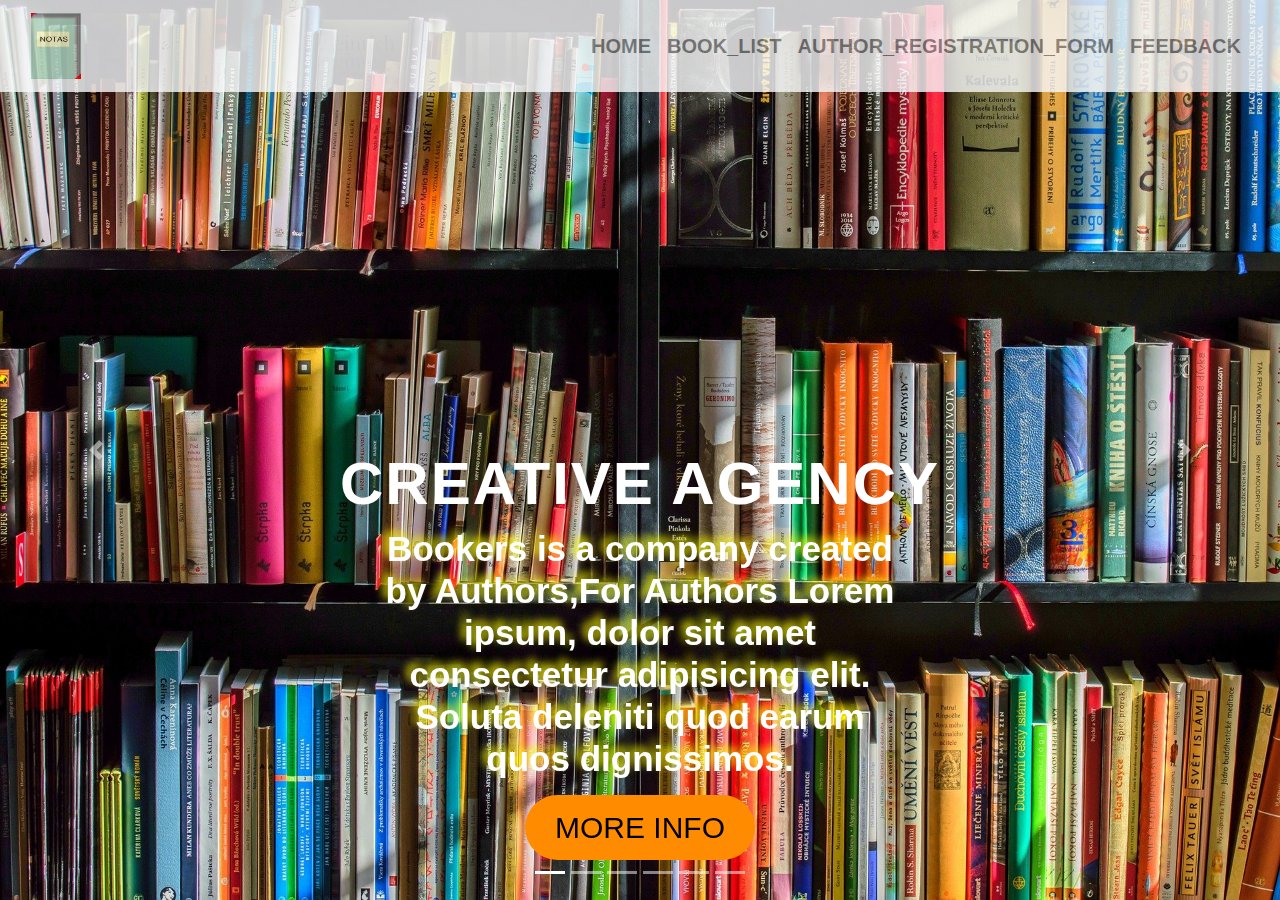
<file: index.html>
<!DOCTYPE html>
<html lang="en">
<head>
  <meta charset="UTF-8">
  <meta http-equiv="X-UA-Compatible" content="IE=edge">
  <meta name="viewport" content="width=device-width, initial-scale=1.0">
  <title>Book Salinng Website</title>
  <link rel="stylesheet" href="newDropDown.css">
  <link rel="stylesheet" href="bootstrap.min.css">
  <script src="jquery-3.6.0.slim.js"></script>
  <script src="bootstrap.min.js"></script>
</head>
<body>
  <!-- navgation bar -->
  <nav class="navbar navbar-expand-lg navbar-light bg-light fixed-top" style="opacity: 0.8;">
    <div class="container-fluid">
      <a class="navbar-brand" href="#"><img src="NoteLogo.png" class="img-circle" alt="abc.jpg" style="background-color: red;"></a>
      <button class="navbar-toggler" type="button" data-toggle="collapse" data-target="#navbarSupportedContent"
        aria-controls="navbarSupportedContent" aria-expanded="false" aria-label="Toggle navigation">
        <span class="navbar-toggler-icon"></span>
      </button>
      <div class="collapse navbar-collapse" id="navbarSupportedContent">
        <ul class="navbar-nav ml-auto">
          <li class="nav-item">
            <a class="nav-link" href="index.html">Home</a>
          </li>
          <li class="nav-item">
            <a class="nav-link" href="Auther_about.html">Book_list</a>
          </li>
          <li class="nav-item">
            <a class="nav-link" href="AuthorForm.html">Author_Registration_Form</a>
          </li>
          <li class="nav-item">
            <a class="nav-link" href="feedbackform.html">Feedback</a>
          </li>
      </div>
    </div>
  </nav>
  
  <!-- Navigation end -->
  <!-- Image slide -->
  <div id="carouselExampleIndicators" class="carousel slide" data-ride="carousel">
    <ol class="carousel-indicators">
      <li data-target="#carouselExampleIndicators" data-slide-to="0" class="active"></li>
      <li data-target="#carouselExampleIndicators" data-slide-to="1"></li>
      <li data-target="#carouselExampleIndicators" data-slide-to="2"></li>
      <li data-target="#carouselExampleIndicators" data-slide-to="3"></li>
      <li data-target="#carouselExampleIndicators" data-slide-to="4"></li>
      <li data-target="#carouselExampleIndicators" data-slide-to="5"></li>
    </ol>
    <!-- First Slide Style -->
    <div class="carousel-inner">
      <div class="carousel-item active">
        <img class=" d-block w-100" src="books3.jpg" class="" alt="First slide">
        <div class="carousel-caption d-none d-md-block">
          <h5 class="ainmated bonceInRight" style="animation-delay:1s;">Creative Agency</h5>
          <p class="animated bounceInLeft">
            Bookers is a company created by Authors,For Authors Lorem ipsum, dolor sit amet consectetur adipisicing elit. Soluta deleniti quod earum quos dignissimos.</p>
         <a href="#">More Info</a>
        </div>
      </div>
      <!--First  End -->
      <!-- Second Slide  -->
      <div class="carousel-item">
        <img class="d-block w-100" src="book2.jpg" class="img-fluid" alt="Second slide">
        <div class="carousel-caption d-none d-md-block">
          <h5 class="ainmated slideInDown" style="animation-delay:1s;">Multiple Awards</h5>
          <p class="animated fadeInUp" style="animation-delay: 2s;">Lorem ipsum dolor sit amet consectetur adipisicing
            elit. Alias, aliquid eaque ratione libero autem asperiores.</p>
          <p class="animated zoomIn" style="animation-delay: 3s;"><a href="#">More Info</a></p>
        </div>
      </div>
      <!-- Second Slide End -->
      <!-- Third Slide  -->
      <div class="carousel-item">
        <img class="d-block w-100" src="books3.jpg" class="img-fluid" alt="Third slide">
        <div class="carousel-caption d-none d-md-block">
          <h5 class="animated zoomIn" style="animation-delay: 1s;">Reputed Worldwide</h5>
          <p class="animated fadeInleft" style="animation-delay: 2s;">Lorem ipsum dolor sit amet consectetur adipisicing
            elit. Alias, aliquid eaque ratione libero autem asperiores.</p>
          <p class="animated zoomIn" style="animation-delay: 3s;"><a href="#">More Info</a></p>
        </div>
      </div>
      <!-- Third Slide End  -->
      <!-- Forth  Slide  -->
      <div class="carousel-item">
        <img class="d-block w-100" src="book4.jpg" class="img-fluid" alt="Third slide">
        <div class="carousel-caption d-none d-md-block">
          <h5 class="animated zoomIn" style="animation-delay: 1s;">Reputed Worldwide</h5>
          <p class="animated fadeInleft" style="animation-delay: 2s;">Lorem ipsum dolor sit amet consectetur adipisicing
            elit. Alias, aliquid eaque ratione libero autem asperiores.</p>
          <p class="animated zoomIn" style="animation-delay: 3s;"><a href="#">More Info</a></p>
        </div>
      </div>
      <!-- Forth Slide End -->
      <!--  Fivth Start  -->
      <div class="carousel-item">
        <img class="d-block w-100" src="5.jpg" class="img-fluid" alt="Third slide">
        <div class="carousel-caption d-none d-md-block">
          <h5 class="animated zoomIn" style="animation-delay: 1s;">Reputed Worldwide</h5>
          <p class="animated fadeInleft" style="animation-delay: 2s;">Lorem ipsum dolor sit amet consectetur adipisicing
            elit. Alias, aliquid eaque ratione libero autem asperiores.</p>
          <p class="animated zoomIn" style="animation-delay: 3s;"><a href="#">More Info</a></p>
        </div>
      </div>
      <!-- Fivth End  -->
      <!-- Sixth  Slide  -->
      <div class="carousel-item">
        <img class="d-block w-100" src="book6.jpg" class="img-fluid" alt="Third slide">
        <div class="carousel-caption d-none d-md-block">
          <h5 class="animated zoomIn" style="animation-delay: 1s;">Reputed Worldwide</h5>
          <p class="animated fadeInleft" style="animation-delay: 2s;">Lorem ipsum dolor sit amet consectetur adipisicing
            elit. Alias, aliquid eaque ratione libero autem asperiores.</p>
          <p class="animated zoomIn" style="animation-delay: 3s;"><a href="#">More Info</a></p>
        </div>
      </div>
      <!-- Sixth End  -->
    </div>
    <a class="carousel-control-prev" href="#carouselExampleIndicators" role="button" data-slide="prev">
      <span class="carousel-control-prev-icon" aria-hidden="true"></span>
      <span class="sr-only">Previous</span>
    </a>
    <a class="carousel-control-next" href="#carouselExampleIndicators" role="button" data-slide="next">
      <span class="carousel-control-next-icon" aria-hidden="true"></span>
      <span class="sr-only">Next</span>
    </a>
  </div>
  
  <!-- <script src="jquery-3.6.0.min.js"></script> -->
  <script src="https://cdnjs.cloudflare.com/ajax/libs/popper.js/1.16.0/umd/popper.min.js"></script>
  <script src="https://maxcdn.bootstrapcdn.com/bootstrap/4.5.2/js/bootstrap.min.js"></script>
</body>

</html>
</file>
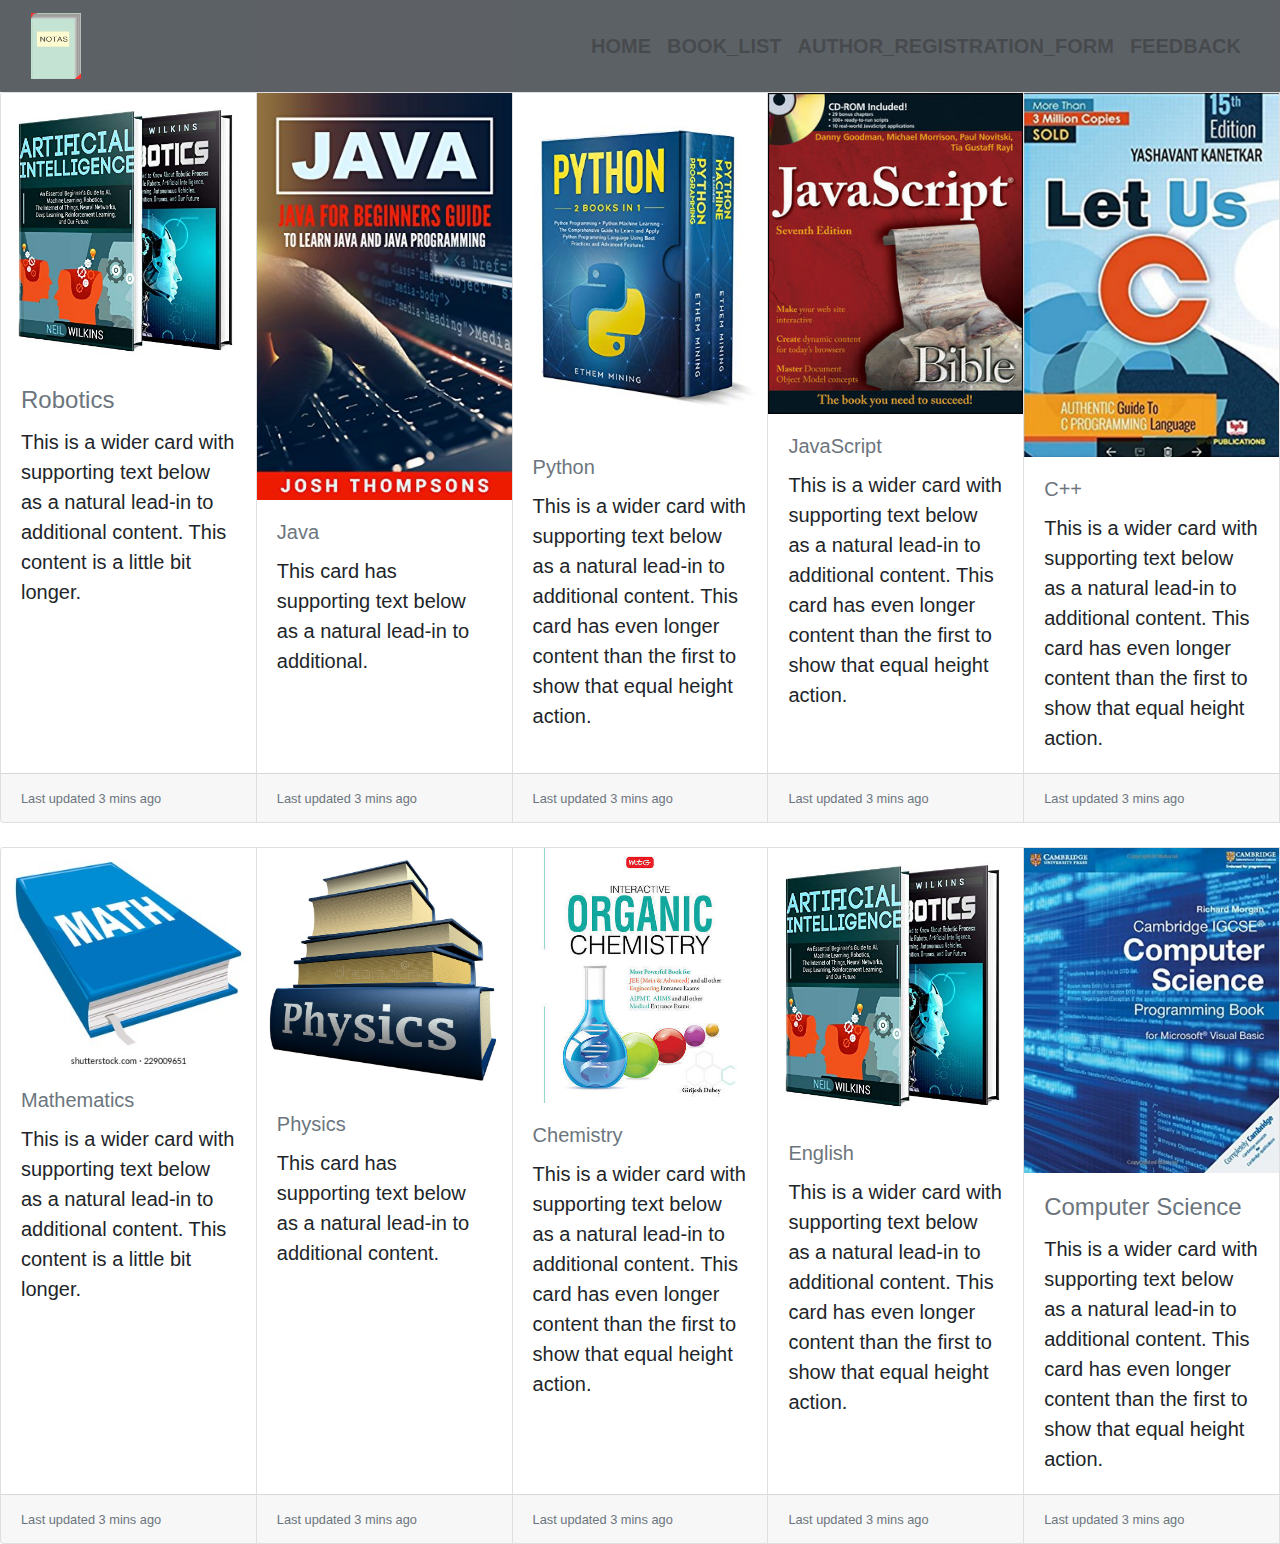
<file: Auther_about.html>
<!DOCTYPE html>
<html lang="en">

<head>
	<meta charset="UTF-8">
	<meta http-equiv="X-UA-Compatible" content="IE=edge">
	<meta name="viewport" content="width=device-width, initial-scale=1.0">
	<title>Author About </title>
	<link rel="stylesheet" href="newDropDown.css">
	<link rel="stylesheet" href="bootstrap.min.css">
</head>

<body>
	<!-- Navigation -->
	<nav class="navbar navbar-expand-lg navbar-light bg-dark" style="opacity: 0.8;">
		<div class="container-fluid">
			<a class="navbar-brand" href="#"><img src="NoteLogo.png" class="img-circle" alt="abc.jpg"
					style="background-color: red;"></a>
			<button class="navbar-toggler" type="button" data-toggle="collapse" data-target="#navbarSupportedContent"
				aria-controls="navbarSupportedContent" aria-expanded="false" aria-label="Toggle navigation">
				<span class="navbar-toggler-icon"></span>
			</button>
			<div class="collapse navbar-collapse" id="navbarSupportedContent">
				<ul class="navbar-nav ml-auto">
					<li class="nav-item">
						<a class="nav-link" href="index.html">Home</a>
					</li>
					<li class="nav-item">
						<a class="nav-link" href="Auther_about.html">Book_list</a>
					</li>
					<li class="nav-item">
						<a class="nav-link" href="AuthorForm.html">Author_Registration_Form</a>
					</li>
					<li class="nav-item">
						<a class="nav-link" href="feedbackform.html">Feedback</a>
					</li>
			</div>
		</div>
	</nav>
	<!-- Navgition bar -->
	


	<!-- first card-1 -->
	<div class="card-group">
		<div class="card">
			<img class="card-img-top" src="robotics.jpg" alt="Card image cap">
			<div class="card-body">
				<h4 class="card-title text-muted">Robotics</h4>
				<p class="card-text lead">This is a wider card with supporting text below as a natural lead-in to
					additional content. This content is a little bit longer.</p>
			</div>
			<div class="card-footer">
				<small class="text-muted">Last updated 3 mins ago</small>
			</div>
		</div>
		<!-- first card end  -->
		<!-- second card -->
		<div class="card">
			<img class="card-img-top" src="java.jpg" alt="Card image cap">
			<div class="card-body">
				<h5 class="card-title text-muted">Java</h5>
				<p class="card-text lead">This card has supporting text below as a natural lead-in to additional.</p>
			</div>
			<div class="card-footer">
				<small class="text-muted">Last updated 3 mins ago</small>
			</div>
		</div>
		<!-- second card end -->
		<!-- Third card -->
		<div class="card">
			<img class="card-img-top" src="python.jpg" alt="Card image cap">
			<div class="card-body">
				<h5 class="card-title text-muted">Python</h5>
				<p class="card-text lead">This is a wider card with supporting text below as a natural lead-in to
					additional content. This card has even longer content than the first to show that equal height
					action.</p>
			</div>
			<div class="card-footer">
				<small class="text-muted">Last updated 3 mins ago</small>
			</div>
		</div>
		<!-- third card end -->
		<!-- Forth card -->
		<div class="card">
			<img class="card-img-top" src="javascript.jpg" alt="Card image cap">
			<div class="card-body">
				<h5 class="card-title text-muted">JavaScript</h5>
				<p class="card-text lead">This is a wider card with supporting text below as a natural lead-in to
					additional content. This card has even longer content than the first to show that equal height
					action.</p>
			</div>
			<div class="card-footer">
				<small class="text-muted">Last updated 3 mins ago</small>
			</div>
		</div>
		<!-- forth card end -->
		<!-- fivth card  -->
		<div class="card">
			<img class="card-img-top" src="c.png" alt="Card image cap">
			<div class="card-body">
				<h5 class="card-title text-muted">C++</h5>
				<p class="card-text lead">This is a wider card with supporting text below as a natural lead-in to
					additional content. This card has even longer content than the first to show that equal height
					action.</p>
			</div>
			<div class="card-footer">
				<small class="text-muted">Last updated 3 mins ago</small>
			</div>
		</div>
		<!-- fivth card end -->
		<br>
	</div>
	<br>
	<!-- next card-2 -->
	<!-- second card  -->
	<div class="card-group">
		<!-- first card  -->
		<div class="card">
			<img class="card-img-top" src="math.jpg" alt="Card image cap">
			<div class="card-body">
				<h5 class="card-title text-muted">Mathematics</h5>
				<p class="card-text lead">This is a wider card with supporting text below as a natural lead-in to
					additional content. This content is a little bit longer.</p>
			</div>
			<div class="card-footer">
				<small class="text-muted">Last updated 3 mins ago</small>
			</div>
		</div>
		<!-- first Card -->
		<!-- second card  -->
		<div class="card">
			<img class="card-img-top" src="physics.jpg" alt="Card image cap">
			<div class="card-body">
				<h5 class="card-title text-muted">Physics</h5>
				<p class="lead card-text">This card has supporting text below as a natural lead-in to additional
					content.</p>
			</div>
			<div class="card-footer">
				<small class="text-muted">Last updated 3 mins ago</small>
			</div>
		</div>
		<!-- second card end -->
		<!-- third card -->
		<div class="card">
			<img class="card-img-top" src="chemistry.jpg" alt="Card image cap">
			<div class="card-body">
				<h5 class="card-title text-muted">Chemistry</h5>
				<p class="card-text lead">This is a wider card with supporting text below as a natural lead-in to
					additional content. This card has even longer content than the first to show that equal height
					action.</p>
			</div>
			<div class="card-footer">
				<small class="text-muted">Last updated 3 mins ago</small>
			</div>
		</div>
		<!-- third card end -->
		<!-- forth card  -->
		<div class="card">
			<img class="card-img-top" src="robotics.jpg" alt="Card image cap">
			<div class="card-body">
				<h5 class="card-title text-muted">English</h5>
				<p class="lead card-text">This is a wider card with supporting text below as a natural lead-in to
					additional content. This card has even longer content than the first to show that equal height
					action.</p>
			</div>
			<div class="card-footer">
				<small class="text-muted">Last updated 3 mins ago</small>
			</div>
		</div>
		<!-- forth card end -->
		<!-- fivth card -->
		<div class="card">
			<img class="card-img-top" src="computer-science.png" alt="Card image cap">
			<div class="card-body">
				<h4 class="card-title text-muted">Computer Science</h4>
				<p class="card-text lead">This is a wider card with supporting text below as a natural lead-in to
					additional content. This card has even longer content than the first to show that equal height
					action.</p>
			</div>
			<div class="card-footer">
				<small class="text-muted">Last updated 3 mins ago</small>
			</div>
		</div>
		<!-- fivth card end  -->
		<br>
	</div>
	<!-- About me end -->
	<script src="jquery-3.6.0.slim.js"></script>
	<script src="jquery-3.6.0.min.js"></script>
</body>

</html>
</file>
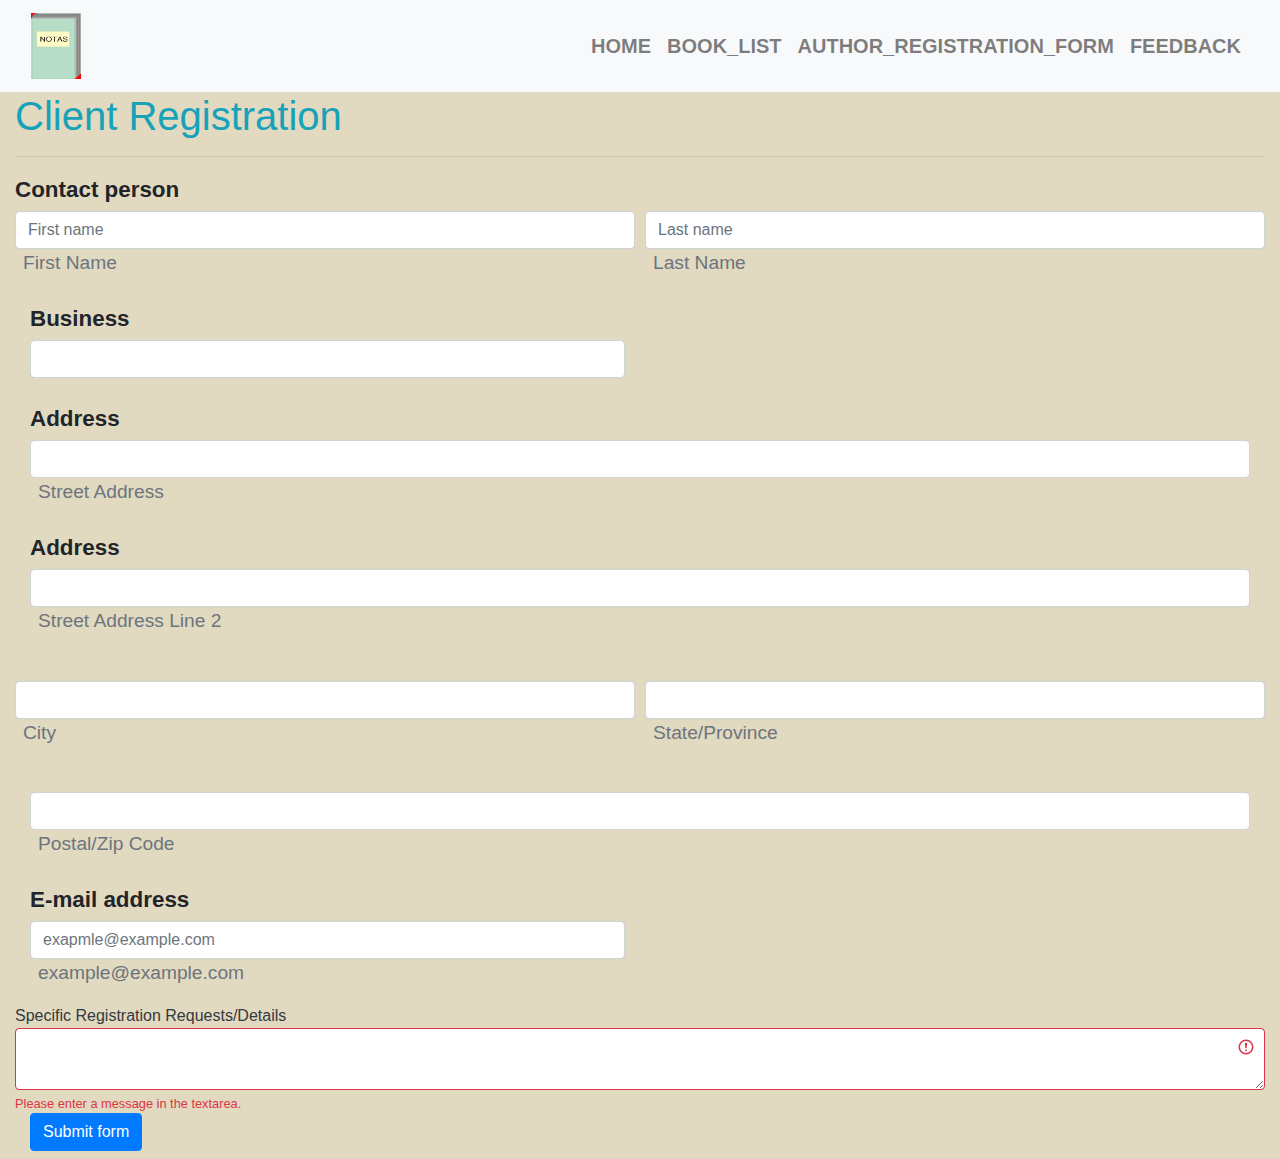
<file: AuthorForm.html>
<!DOCTYPE html>
<html lang="en">
<head>
  <meta charset="UTF-8">
  <meta http-equiv="X-UA-Compatible" content="IE=edge">
  <meta name="viewport" content="width=device-width, initial-scale=1.0">
  <title>Student From</title>
  <link rel="stylesheet" href="newDropDown.css">
  <link rel="stylesheet" href="AuthorForm.css">
  <link rel="stylesheet" href="bootstrap.min.css">
  <script src="jquery-3.6.0.slim.js"></script>
</head>
<body>
<!-- navgation bar -->
<nav class="navbar navbar-expand-lg navbar-light bg-light opacity-75">
  <div class="container-fluid">
    <a class="navbar-brand" href="#"><img src="NoteLogo.png" class="img-circle" alt="abc.jpg" style="background-color: red;"></a>
    <button class="navbar-toggler" type="button" data-toggle="collapse" data-target="#navbarSupportedContent"
      aria-controls="navbarSupportedContent" aria-expanded="false" aria-label="Toggle navigation">
      <span class="navbar-toggler-icon"></span>
    </button>
    <div class="collapse navbar-collapse" id="navbarSupportedContent">
      <ul class="navbar-nav ml-auto">
        <li class="nav-item">
          <a class="nav-link" href="index.html">Home</a>
        </li>
        <li class="nav-item">
          <a class="nav-link" href="Auther_about.html">Book_list</a>
        </li>
        <li class="nav-item">
          <a class="nav-link" href="AuthorForm.html">Author_Registration_Form</a>
        </li>
        <li class="nav-item">
          <a class="nav-link" href="feedbackform.html">Feedback</a>
        </li>
    </div>
  </div>
</nav>
<!-- Navigation bar  -->
<!--Form   -->
 <div class="container-fluid" style="background: rgb(226, 217, 193);">
    <div class="row">
      <div class="col-md-12 ">
        <h1 class="text-info">Client Registration </h1>
        <hr>
        <form>
          <label for="name" class="form-label">Contact person</label>
          <div class="form-row">
            <br>
            <div class="col-6">
              <input type="text" class="form-control" placeholder="First name" required>
              <span class="text-secondary ml-2 first">First Name </span>
            </div>
            <div class="col-6">
              <input type="text" class="form-control" placeholder="Last name" required>
              <span class="text-secondary ml-2 second">Last Name</span>
            </div>
          </div>
          <br>
          <div class="col-6">
            <label for="business" class="form-label">Business</label><br>
            <input type="text" class="form-control" required>
          </div>
          <br>
          <div class="col-12">
            <label for="address" class="form-label">Address</label>
            <input type="text" class="form-control" id="address" required>
            <span class="text-secondary ml-2 first">Street Address</span>
          </div>
          <br>
          <div class="col-12">
            <label for="address" class="form-label">Address</label>
            <input type="text" class="form-control" id="address" required>
            <span class="text-secondary ml-2 first">Street Address Line 2</span>
          </div>
          
          <div class="form-row">
          <div class="col-md-6">
            <label for="city" class="form-label"></label>
            <input type="text" class="form-control" id="city" required>
            <span class="text-secondary ml-2 first">City</span>
          </div>
          
          <div class="col-md-6">
            <label for="" class="form-label"></label>
            <input type="text" class="form-control" id="inputZip" required>
            <span class="text-secondary ml-2 first">State/Province</span>
          </div>
        </div>
        
        <div class="col-12">
          <label for="address" class="form-label"></label>
          <input type="text" class="form-control" id="address" required>
          <span class="text-secondary ml-2 first">Postal/Zip Code</span>
        </div>
        <br>
        <div class="col-6">
        <label for="email" class="form-label">E-mail address</label><br>
          <input type="email" class="form-control" id="email" placeholder="exapmle@example.com">
          <span class="text-secondary ml-2 first">example@example.com</span>
        </div>
        
        <div class="row">
          <div class="col-md-12">
              <form class="was-validated">
                  <div class="h-secondary mt-3 text-muted">
                      <span class="text-dark">Specific Registration Requests/Details</span>
                    <textarea class="form-control is-invalid" id="validationTextarea"></textarea>
                    <div class="invalid-feedback">
                      Please enter a message in the textarea.
                    </div>
                  </div>
                  <div class="col-auto">
                      <button class="btn btn-primary mb-2" type="submit">Submit form</button>
                    </div>
          </div>
       </form>
     </div>
  </div>
</div>
  <script src="bootstrap.min.js"></script>
  <script src="jquery-3.6.0.min.js"></script>
</body>

</html>
</file>
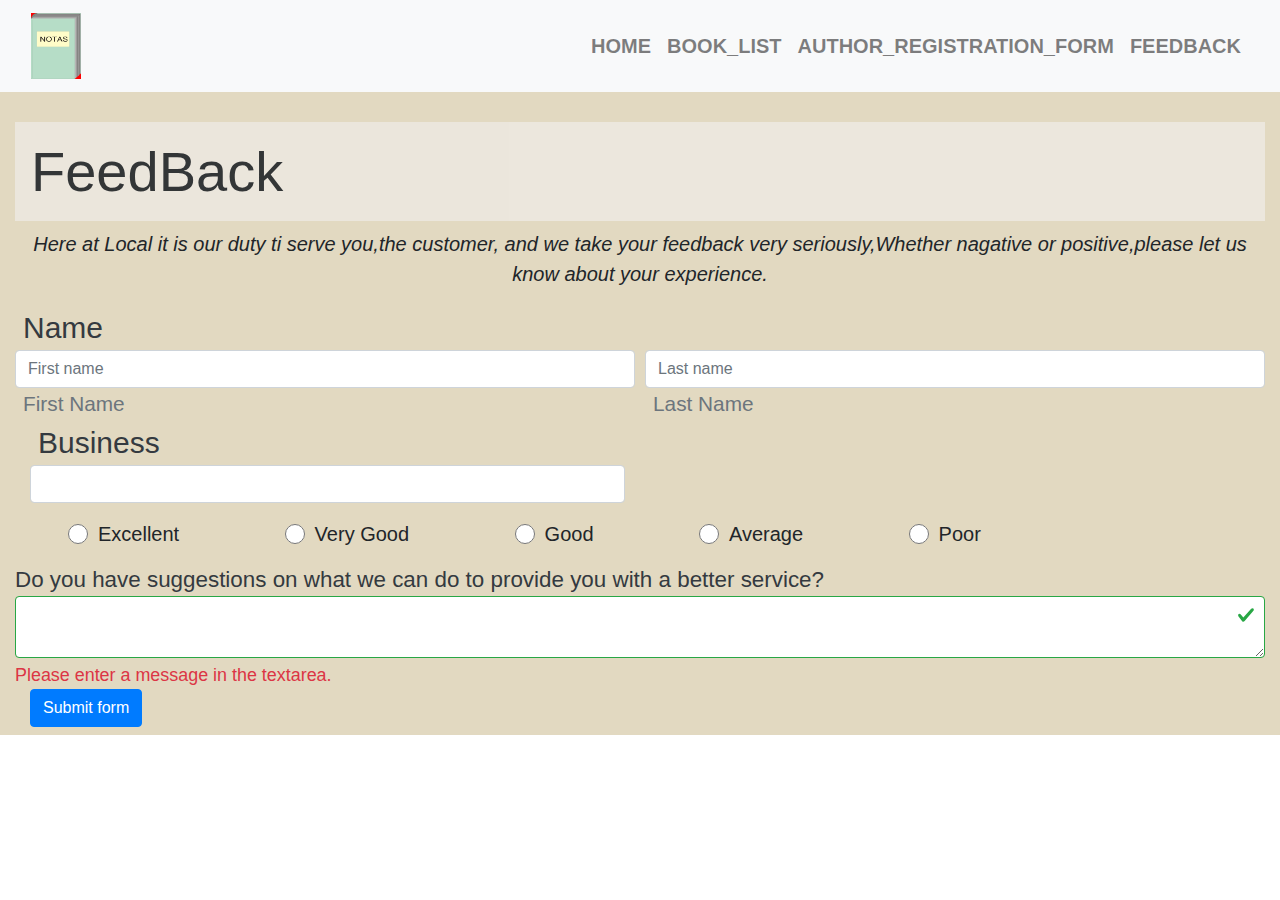
<file: feedbackform.html>
<!DOCTYPE html>
<html lang="en">
<head>
    <meta charset="UTF-8">
    <meta http-equiv="X-UA-Compatible" content="IE=edge">
    <meta name="viewport" content="width=device-width, initial-scale=1.0">
    <title>FeedBack Form</title>
    <link rel="stylesheet" href="bootstrap.min.css">
    <link rel="stylesheet" href="newDropDown.css">
    <link rel="stylesheet" href="feedback.css">
</head>
<body>
      <!-- navgation bar -->
  <nav class="navbar navbar-expand-lg navbar-light bg-light opacity-75">
    <div class="container-fluid">
      <a class="navbar-brand" href="#"><img src="NoteLogo.png" class="img-circle" alt="abc.jpg" style="background-color: red;"></a>
      <button class="navbar-toggler" type="button" data-toggle="collapse" data-target="#navbarSupportedContent"
        aria-controls="navbarSupportedContent" aria-expanded="false" aria-label="Toggle navigation">
        <span class="navbar-toggler-icon"></span>
      </button>
      <div class="collapse navbar-collapse" id="navbarSupportedContent">
        <ul class="navbar-nav ml-auto">
          <li class="nav-item">
            <a class="nav-link" href="index.html">Home</a>
          </li>
          <li class="nav-item">
            <a class="nav-link" href="Auther_about.html">Book_list</a>
          </li>
          <li class="nav-item">
            <a class="nav-link" href="AuthorForm.html">Author_Registration_Form</a>
          </li>
          <li class="nav-item">
            <a class="nav-link" href="feedbackform.html">Feedback</a>
          </li>
      </div>
    </div>
  </nav>
<!-- navigation bar  -->
    <div class="container-fluid" style="background: rgb(226, 217, 193);">
        <div class="row">
            <div class="col-md-12">
                <h3 class="bg">
                    <small class="display-4 pt-3 pl-3 pb-3">FeedBack</small>
                  </h3>
            </div>
        </div>
        <div class="row">
            <div class="col-md-12">
            <p class="lead font-italic h-primary">Here at Local it is our duty ti serve you,the customer, and we take your feedback very seriously,Whether nagative or positive,please let us know about your experience.
            </p>
            </div>
        </div>
        <div class="row">
            <div class="col-md-12">
                <form>
                    <span class="text-dark ml-2 name" >Name</span>
                    <div class="form-row">
                      <div class="col-md-6">
                        <input type="text" class="form-control" placeholder="First name">
                        <span class="text-secondary ml-2 first">First Name </span>
                      </div>
                      <div class="col-md-6">
                        <input type="text" class="form-control" placeholder="Last name">
                        <span class="text-secondary ml-2 second">Last Name</span>
                      </div>
                      <br>
                    </div>
                    <div class="form">
                      <div class="col-md-6">               
                        <span class="text-dark ml-2 name " >Business</span>
                      <input type="text" name="business" class="form-control" id="business">
                    </div>
                  </div>
                  </form>
            </div>
        </div>

        <div class="row">
            <div class="col-md-12 mt-3">
                <div class="form-check form-check-inline mr-5 ml-5">
                    <input class="form-check-input" type="radio" name="inlineRadioOptions" id="inlineRadio1" value="option1">
                    <label class="form-check-label" for="inlineRadio1">Excellent</label>
                  </div>
                  <div class="form-check form-check-inline mr-5 ml-5">
                    <input class="form-check-input" type="radio" name="inlineRadioOptions" id="inlineRadio2" value="option2">
                    <label class="form-check-label" for="inlineRadio2">Very Good</label>
                  </div>
                  <div class="form-check form-check-inline mr-5 ml-5">
                    <input class="form-check-input" type="radio" name="inlineRadioOptions" id="inlineRadio3" value="option3">
                    <label class="form-check-label" for="inlineRadio3">Good</label>
                  </div>
                  <div class="form-check form-check-inline mr-5 ml-5">
                    <input class="form-check-input" type="radio" name="inlineRadioOptions" id="inlineRadio3" value="option3">
                    <label class="form-check-label" for="inlineRadio3">Average</label>
                  </div>
                  <div class="form-check form-check-inline mr-5 ml-5">
                    <input class="form-check-input" type="radio" name="inlineRadioOptions" id="inlineRadio3" value="option3">
                    <label class="form-check-label" for="inlineRadio3">Poor</label>
                  </div>
            </div>
        </div>
        <div class="row">
            <div class="col-md-12">
                <form class="was-validated">
                    <div class="h-secondary text-muted">
                        <span class="text-dark">Do you have suggestions on what we can do to provide you with a better service?</span>
                      <textarea class="form-control is-invalid" id="validationTextarea"></textarea>
                      <div class="invalid-feedback">
                        Please enter a message in the textarea.
                      </div>
                    </div>
                    <div class="col-auto">
                        <button class="btn btn-primary mb-2" type="submit">Submit form</button>
                      </div>
            </div>
        </div>
    </div>
    <script src="/jquery-3.6.0.slim.js"></script>
    <script src="/bootstrap.min.js"></script>
</body>
</html>
</file>
<file: newDropDown.css>
body{
    font-family: 'Trebuchet MS', 'Lucida Sans Unicode', 'Lucida Grande', 'Lucida Sans', Arial, sans-serif;
}
.carousel-item{
    height: 100vh;
    min-height: 200px;
}
.carousel-caption{
    bottom: 220px;
}
.carousel-caption h5{
    font-size: 60px;
    text-transform: uppercase;
    letter-spacing: 2px;
    font-weight: 900;
}
.carousel-caption p{
    text-shadow: -4px -5px 8px yellow;
    font-size: 35px;
    margin: auto;
    width: 60%;
    line-height: 1.2;
    color: #fff;
    font-weight: bold;
}

.carousel-caption a{
    text-transform: uppercase;
    background: darkorange;
    padding: 10px 30px;
    display: inline-block;
    color: #000;
    text-decoration: none;
    margin-top: 15px;
    border-radius: 50px;
    text-shadow: none;
    font-size: 30px;
}

.carousel-caption a:hover{
    background-color: red;
    color: #fff;
    text-decoration: none; 
}

.navbar-nav a{
    font-size: 20px;
    text-transform: uppercase;
    font-weight:700;
}
.navbar-light .navbar-brand{
    color: #fff;
    font-size:25px;
    text-transform: uppercase;
    font-weight: 900;
    letter-spacing: 2px;
}
.navbar-light .navbar-brand img{
    width: 50px;
}
.nav-link{
    padding: .2rem 1rem;
}
.navbar-light .navbar-nav .nav-item .nav-link:hover{
    background-color:lightblue;
    color: black;
    border-radius: 50px;
}
.navbar-toggler{
    padding: 1px 5px;
    font-size: 18px;
    line-height: .3;
}
.w-100{
    height: 100vh;
}
@media only screen and(max-width:767px){
    .navbar-nav.ml-auto{
        background:rgba(0,0,0,0 .5);
    }
    .navbar-nav a{
        font-size: 14px;
        font-weight: normal;

    }
}
</file>
<file: AuthorForm.css>
label{
    font-size: 1.4rem;
    font-weight: 600;
    height: 30px;
}
.first,.second{
    font-size:1.2rem;
}
</file>
<file: feedback.css>
.container{
    margin-top: 1%;
}

h2{ 
    margin-left: 20px;
}
.name{
    font-size: 30px;
}
small{
    margin-top: 30px;
    opacity: 0.9;
    background: rgba(243, 240, 240, 0.664);
    display: flex;
}

.h-primary{
    text-align: center;
    justify-items: center;
}

.col input{
    font-size: 1.3rem;
}
.col input:hover{
    background: rgb(226, 223, 223);
    color: black;
}
.first,.second{
    font-size:1.3rem;
}
.form-check{
    font-size: 20px;
}
.form-check-input{
    height: 20px;
    width: 30px;
}
.text-area{
    font-size: 20px;
}
.h-secondary{
    margin-top: 12px;
    font-size: 1.4rem;
}
</file>
